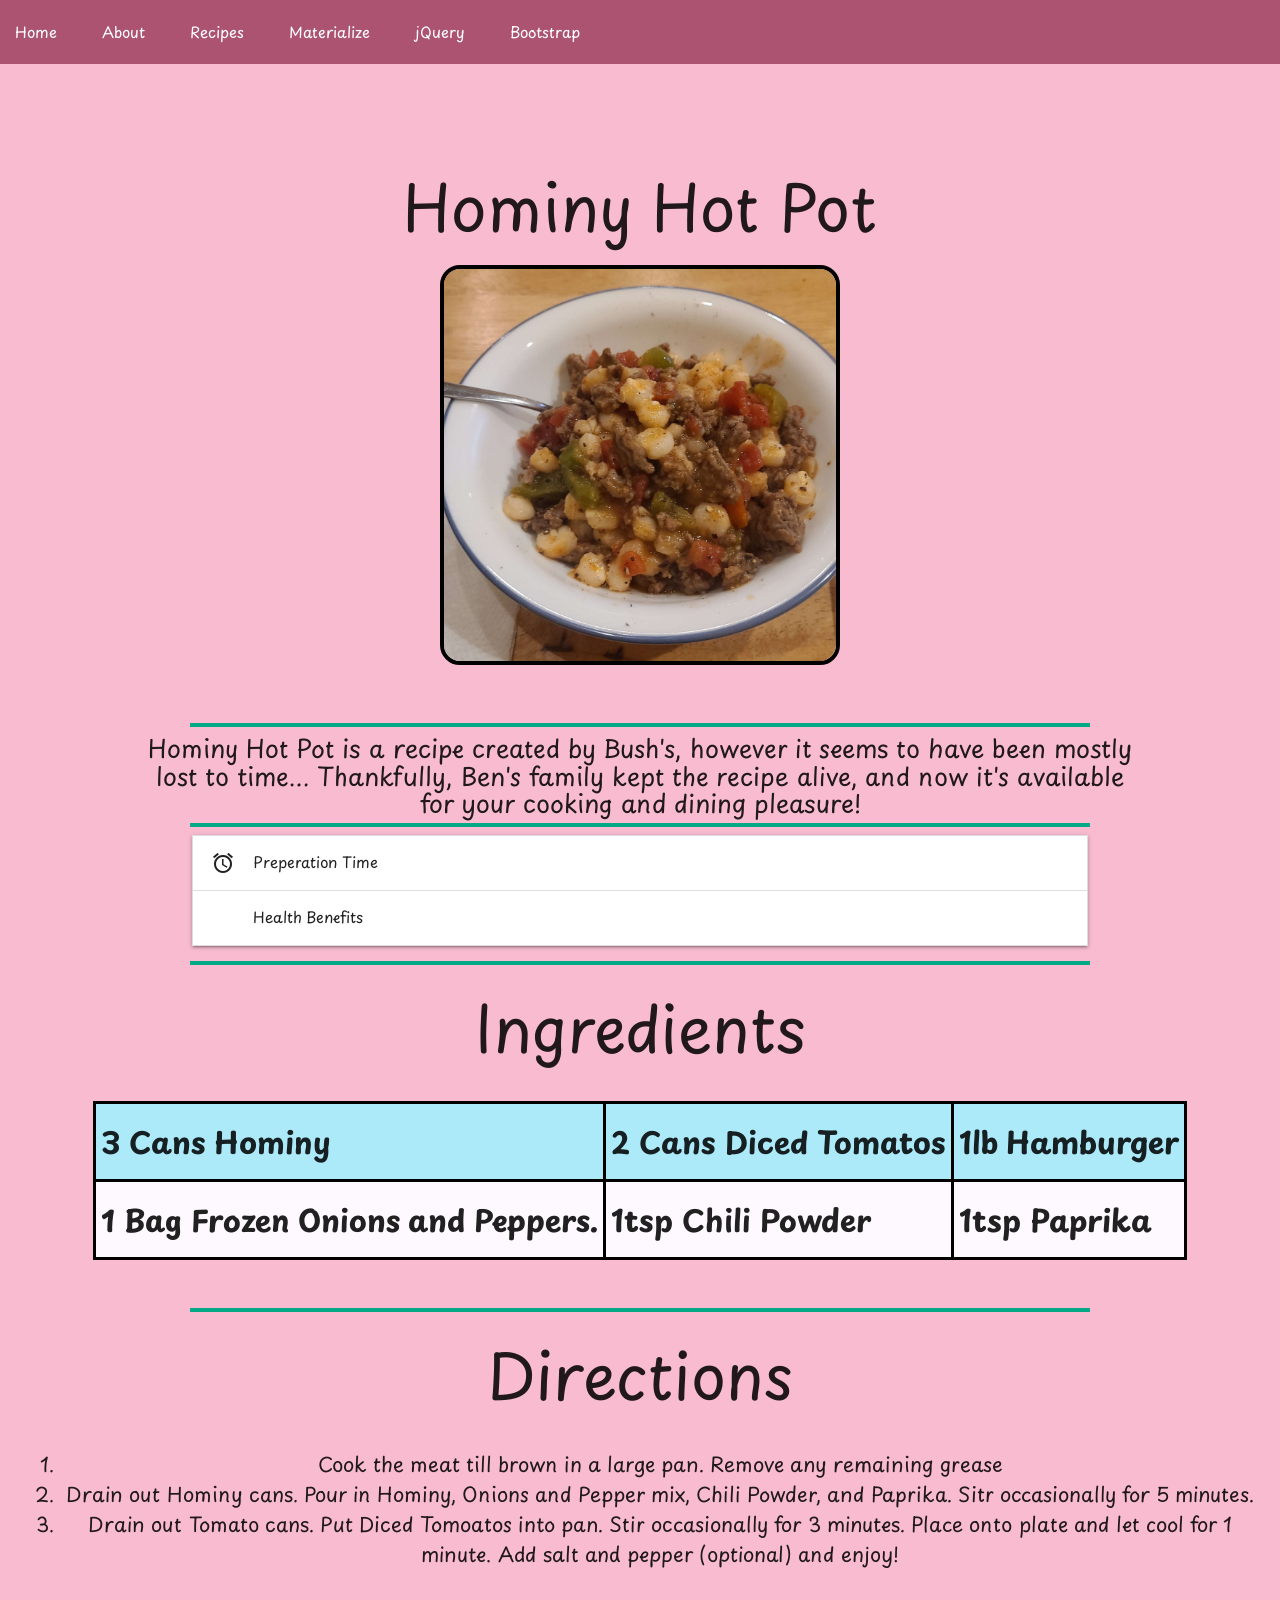
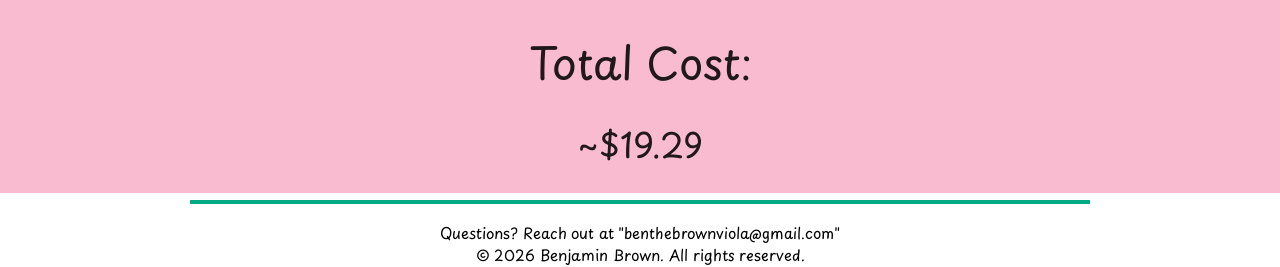
<file: hominy.html>
<!DOCTYPE html>
<html lang="en">
<head>
   <meta charset="UTF-8">
   <meta name="viewport" content="width=device-width, initial-scale=1.0">
   <title>Cooking With Ben</title>
    <link rel="stylesheet" href="materialize.css">
    <link rel="stylesheet" href="style.css">
    <link rel="stylesheet" href="https://fonts.googleapis.com/icon?family=Material+Icons" />
   <style>
   
        #navbar {
           background-color: #ac5372; /* Light pink background */
        }
       .header-bg {
           background-color: #f8bbd0; /* Light pink background */
       }
       .section-bg {
           background-color: #420727; /* Light orange background */
       }
       .shadow {
           box-shadow: 0 4px 8px rgba(0, 0, 0, 0.2);
       }
       .table-header {
           background-color: #ffab91; /* Light red background */
       }
   </style>
</head>
<body>

   <!-- Navbar -->
   <nav id="navbar">
       <div class="nav-wrapper">
        
<ul>
   <li><a href="index.html">Home</a></li>
   <li> <a href="about.html">About</a></li>
  <li> <a href="recipies.html">Recipes</a></li>        
  <li> <a href="materialize.html">Materialize</a></li>      
    <li> <a href="jquery.html">jQuery</a></li>  
        <li> <a href="bootstrap.html">Bootstrap</a></li>     
           </ul>
       </div>
   </div>
   </nav>
   </nav>

    <div class="section header-bg">
    <section>
        <div class = "title">
           <h1>Hominy Hot Pot</h1>
           <img src="images/hominy.png" style = "max-width: 400px; border-radius: 20px; border: 4px solid black;">
        </div>
    </section>
<hr>
<h5>Hominy Hot Pot is a recipe created by Bush's, however it seems to have been mostly lost to time... Thankfully, Ben's family kept the recipe alive, and now it's available for your cooking and dining pleasure!</h5>
<hr>
<section class="container">
<ul class="collapsible">
    <li>
      <div class="collapsible-header"><i class="material-icons">alarm</i>Preperation Time</div>
      <div class="collapsible-body"><span>~30 minutes. Depends on how cooked you want your tomatoes to be.</span></div>
    </li>
    <li>
      <div class="collapsible-header"><i class="material-icons">dining</i>Health Benefits</div>
      <div class="collapsible-body"><span>The tomatos, hominy, peppers, and onions adds in your vegetable intake. The meat (depending on the amount of leaness) can be very helpful for your protien intake.</span></div>
    </li>
  </ul>
  </section>
  <hr>
<h1 style="margin: 0 auto; text-align: center; padding-top: 20px;">Ingredients</h1>
 <table>
    <tr style="border: 3px, solid, black;">
      <td style="border: 3px, solid, black;"><b>3 Cans Hominy</b></td>
      <td style="border: 3px, solid, black;"><b>2 Cans Diced Tomatos</b></td>
      <td style="border: 3px, solid, black;"><b>1lb Hamburger</b></td>
    </tr>
    <tr>
      <td style="border: 3px, solid, black;"><b>1 Bag Frozen Onions and Peppers.</b></td>
      <td style="border: 3px, solid, black;"><b>1tsp Chili Powder</b></td>
      <td style="border: 3px, solid, black;"><b>1tsp Paprika</b></td>
    </tr>
  </table>

  <hr>
  

  <h1 style="margin: 0 auto; text-align: center; padding-top: 20px;">Directions</h1>
  
  <div class = "directions">
  <ol>
    <li>Cook the meat till brown in a large pan. Remove any remaining grease</li>
    <li>Drain out Hominy cans. Pour in Hominy, Onions and Pepper mix, Chili Powder, and Paprika. Sitr occasionally for 5 minutes.</li>
    <li>Drain out Tomato cans. Put Diced Tomoatos into pan. Stir occasionally for 3 minutes. Place onto plate and let cool for 1 minute. Add salt and pepper (optional) and enjoy!</li>
  </ol>
</div>

    <div class="bigtext">
    <h3>Total Cost:</h3>
    <h4 id="cost">cost</h4>
    </div>
  <script>
    const prices = [
  ["hominey", 3.70],
  ["tomato", 3.36],
  ["hamburger", 7.23],
  ["onionPep", 2.84],
  ["chili powder", 1.08],
  ["paprika", 1.08]
];
const totalValue = prices.reduce((sum, item) => sum + item[1], 0);

document.getElementById("cost").textContent = "~$" + totalValue;
  </script>

</div>

        <hr>
    
   <footer>
    <div class="center-align">
    <p class="black-text">Questions? Reach out at "benthebrownviola@gmail.com"</p>
    <p class="black-text">&copy; 2026 Benjamin Brown. All rights reserved.</p>
    </div>
    </div>
    </div>
    </div>
    </footer>

    <!-- Materialize JS (CDN) -->
  <script src="https://cdnjs.cloudflare.com/ajax/libs/materialize/1.0.0/js/materialize.min.js"></script>

    <script>
  document.addEventListener('DOMContentLoaded', function() {
    var collapse=document.querySelectorAll('.collapsible');
    M.Collapsible.init(collapse);
  });
    </script>

    </body>
</html>
</file>
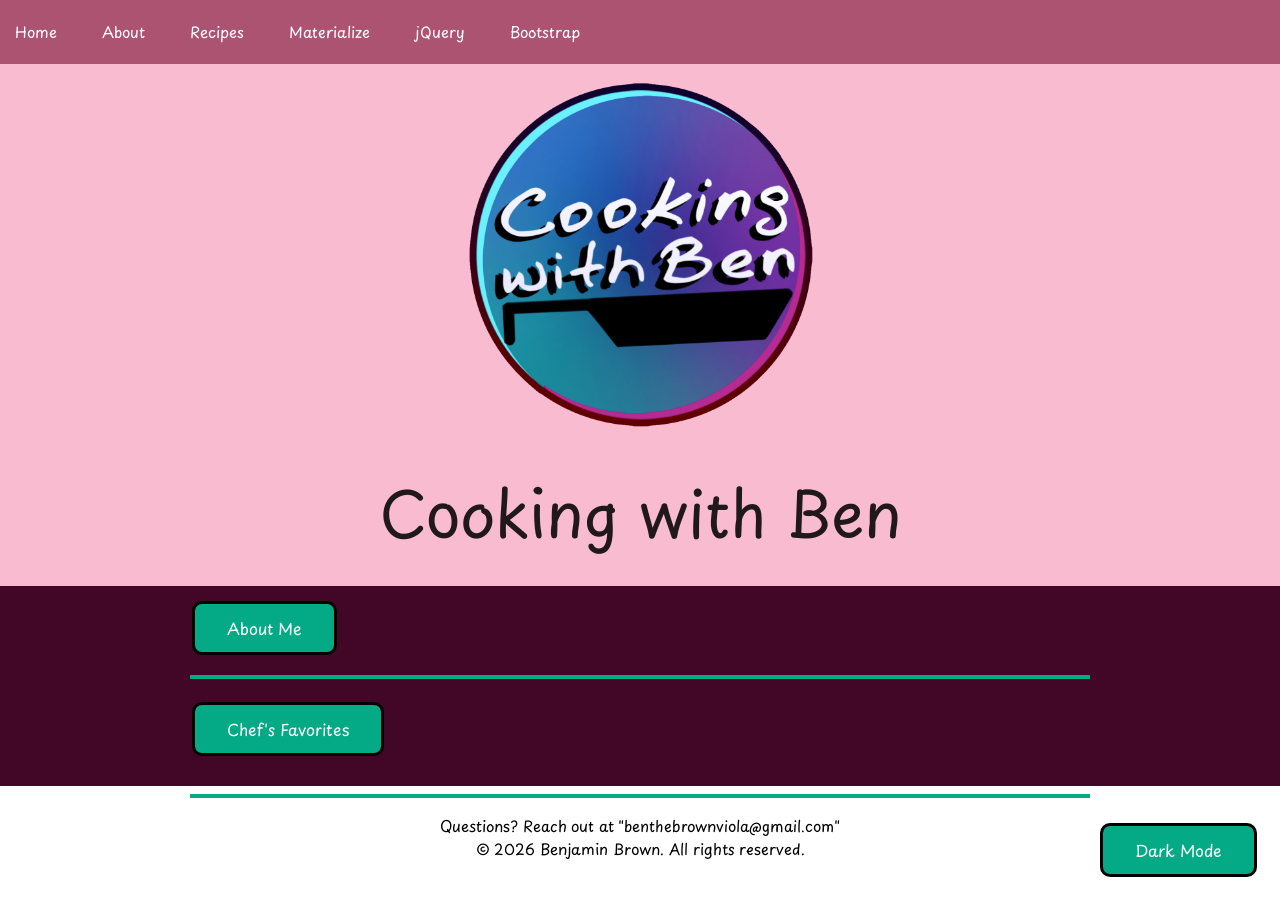
<file: jquery.html>
<!DOCTYPE html>
<html lang="en">
<head>
   <meta charset="UTF-8">
   <meta name="viewport" content="width=device-width, initial-scale=1.0">
   <title>Cooking With Ben</title>
    <link rel="stylesheet" href="materialize.css">
    <link rel="stylesheet" href="style.css">
    <link rel="stylesheet" href="https://fonts.googleapis.com/icon?family=Material+Icons" />

   <style>
    :root{
        --bg-navbar-color:#ac5372;
        --bg-color: #f8bbd0;
        --bg-section-color:#420727;
        --bg-table-header-color: #ffab91;
        --black-text: black;
    }
          
    .dark {
    background: black;
    color: white;
        --black-text: white;
        --bg-navbar-color:#420727;
        --bg-color: #ac5372;
        --bg-section-color:#420727;
        --bg-table-header-color: #da795b;
    }

        #navbar {
           background-color: var(--bg-navbar-color); /* Light pink background */
        }
       .header-bg {
           background-color: var(--bg-color); /* Light pink background */
       }
       .section-bg {
           background-color: var(--bg-section-color); /* Light orange background */
       }
       .shadow {
           box-shadow: 0 4px 8px rgba(0, 0, 0, 0.2);
       }
       .table-header {
           background-color: var(--bg-table-header-color); /* Light red background */
       }
        
       img.grayscale {
            filter: grayscale(100%); /* 100% = fully grayscale */
            -webkit-filter: grayscale(100%); /* For older Safari */
            transition: filter 0.3s ease; /* Smooth transition */
        }
        .text-black {
           color: var(--black-text); /* Black Text*/
       }
       


        
        .item:hover {
            outline: 4px solid rgb(8, 122, 56);
            outline-offset: 4px;
            transition: outline 0.2s ease;
        }

        .item img {
            border-radius: 15px;
        }   

        #panel{

            display: none;
        }
        
        #carousel{

            display: none;
        }

   </style>

<script src="https://ajax.googleapis.com/ajax/libs/jquery/3.7.1/jquery.min.js"></script>
<script> 
$(document).ready(function(){
  $("#flip").click(function(){
    $("#panel").slideToggle("slow");
  });
});
</script>
<script> 
$(document).ready(function(){
  $("#fade").click(function(){
    $("#carousel").fadeToggle("slow");
  });
});
</script>
<script> 
  $(document).ready(function(){
    $('.fixed-action-btn').floatingActionButton();
  });
</script>
<script> 
$(document).ready(function(){
  $("#darkModeBtn").click(function() {
    return $("body").toggleClass("dark");
  });
});
</script>
</head>
<body>

    <div class="fixed-action-btn">
<button id="darkModeBtn">Dark Mode</button>
</div>

   <!-- Navbar -->
   <nav id="navbar">
       <div class="nav-wrapper">
        
<ul>
   <li><a href="index.html">Home</a></li>
   <li> <a href="about.html">About</a></li>
  <li> <a href="recipies.html">Recipes</a></li>        
  <li> <a href="materialize.html">Materialize</a></li>       
  <li> <a href="jquery.html">jQuery</a></li>
      <li> <a href="bootstrap.html">Bootstrap</a></li>           
           </ul>
       </div>
   </div>
   </nav>
   </nav>


   <!-- Header Section -->
   <div class="section header-bg center-align">
    <img src="images/logo.png" height = 350px width = 350px class="responsive-img">
    <h1>Cooking with Ben</h1>
   </div>

 <!-- About Me Section -->
    <div class="white-text">
   <div class="section section-bg">
       <div class="container">
           <div class="row">
               
                
                
              <div id="flip">
                   <button>About Me</button>
                   </div>
                   

                   <div id="panel">
                    <br>
                   <h5>I'm Benjamin, a young programmer and musician that enjoys cooking! This website provides recipes that my family have been making for decades that I wanted to share with the world.</h5>
                    <br>
                   <h5>Cooking had been an integral part of my life for years as my mom would always ask him to help with dinner, causing me to learn about my families recipes from over generations.</h5>
               <div class="col s8 m4">
                   <img src="images/Ben.jpg" alt="Image of Ben" class="responsive-img shadow">
                  
                   </div>
               </div>
           </div>
       </div>

    <hr>

      <!-- BASIC CAROUSEL -->
    <section class="section section-bg">
    <div class="white-text">
    <div class="container">
    <div id="fade">
    <button>Chef's Favorites</button>
    </div>
    </div>

 <div id="carousel">
     <!-- Chef's Favorites Section -->
    <div class="center-align">
    <div class="white-text">
    <div class=" section section-bg">
    <div class="container">
    <h2>Chef's Favorites</h2>
    </div>
    <div class="row">

       <div class="col a12 m6">
           <a href="spaghetti.html"><img src="images/spaghetti.png" alt="Bakery Image" class="responsive-img shadow circle item" height="400px" width="400px"></a>
           <p>Spaghetti</p>
       </div>
       <div class="col a12 m6"">
           <a href="hominy.html"><img src="images/hominy.png" alt="Bakery Image" class="responsive-img shadow circle item" height="300px" width="400px"></a>
           <p>Hominy Hotpot</p>
        </div>
    </div>
    </div>
    </section>
        </div>
    <hr>
    

   <!-- Footer -->
   <footer>
    <div class="center-align">
    <p class="text-black">Questions? Reach out at "benthebrownviola@gmail.com"</p>
    <p class="text-black">&copy; 2026 Benjamin Brown. All rights reserved.</p>
    </div>
    </div>
    </div>
   </footer>




     <!-- Materialize JS (CDN) -->
  <script src="https://cdnjs.cloudflare.com/ajax/libs/materialize/1.0.0/js/materialize.min.js"></script>

 <script>
    document.addEventListener('DOMContentLoaded', function () {
      // =========================
      // Basic carousel init
      // =========================
      const basicElem = document.querySelector('#basicCarousel');
      const basicInstance = M.Carousel.init(basicElem, {
        duration: 200,
        dist: -100,
        shift: 0,
        padding: 0,
        numVisible: 5,
        indicators: false
      });


      document.querySelector('#basicPrev').addEventListener('click', () => basicInstance.prev());
      document.querySelector('#basicNext').addEventListener('click', () => basicInstance.next());
      document.querySelector('#basicGo3').addEventListener('click', () => basicInstance.set(2)); // 0-based index

      // =========================
      // Full-width carousel-slider init
      // =========================
      const fwElem = document.querySelector('#fullWidthCarousel');
      const fwInstance = M.Carousel.init(fwElem, {
        fullWidth: true,
        indicators: true
      });


      document.querySelector('#fwPrev').addEventListener('click', () => fwInstance.prev());
      document.querySelector('#fwNext').addEventListener('click', () => fwInstance.next());


      // Optional autoplay for full-width
      let autoplayOn = false;
      let autoplayTimer = null;


      function startAutoplay() {
        autoplayTimer = setInterval(() => fwInstance.next(), 3000);
        autoplayOn = true;
      }
      function stopAutoplay() {
        clearInterval(autoplayTimer);
        autoplayTimer = null;
        autoplayOn = false;
      }


      document.querySelector('#fwToggle').addEventListener('click', () => {
        if (autoplayOn) stopAutoplay();
        else startAutoplay();
      });
    });
  </script>
  
</body>
</html>
</file>
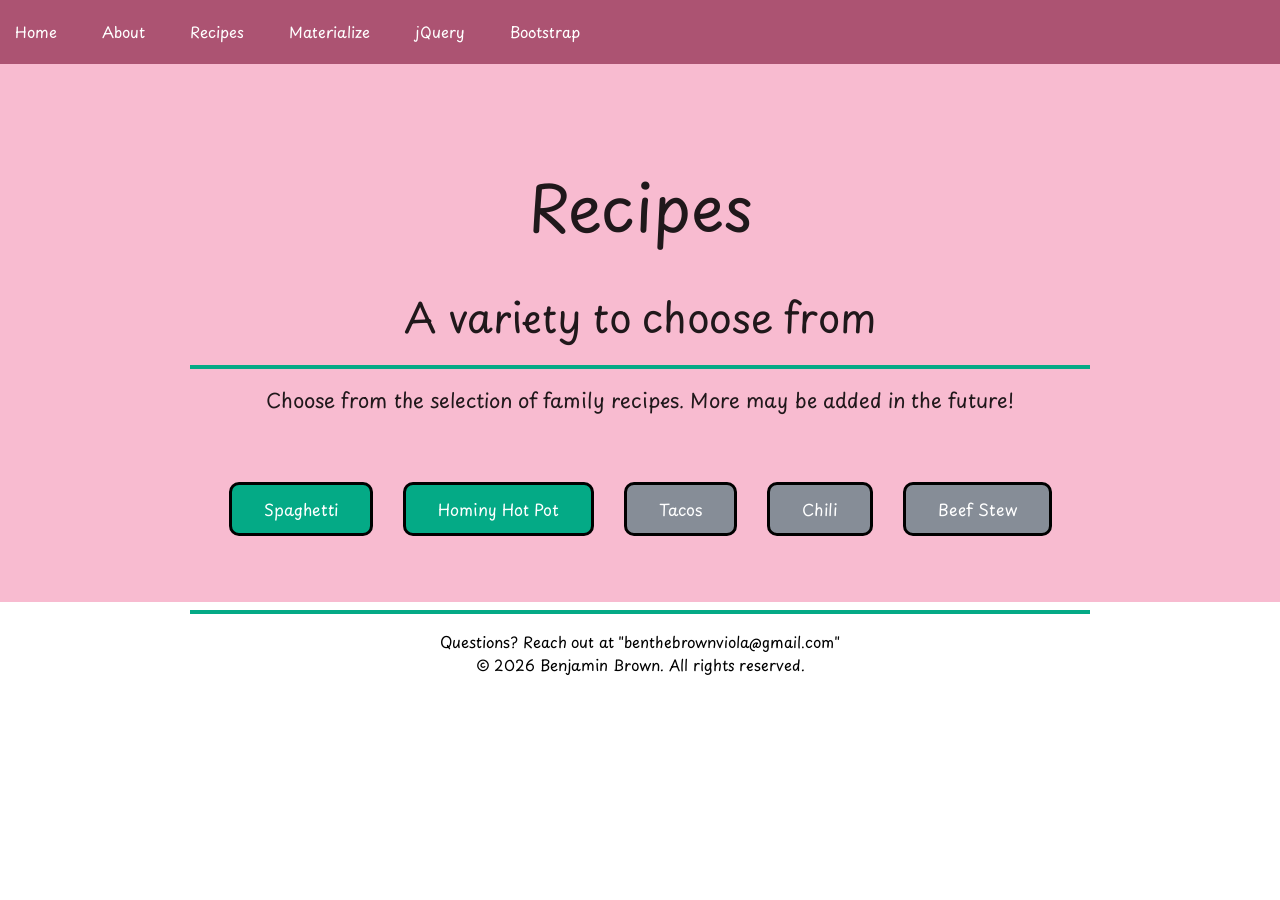
<file: recipies.html>
<!DOCTYPE html>
<html lang="en">
<head>
   <meta charset="UTF-8">
   <meta name="viewport" content="width=device-width, initial-scale=1.0">
   <title>Cooking With Ben</title>
    <link rel="stylesheet" href="materialize.css">
    <link rel="stylesheet" href="style.css">
   <style>
   
        #navbar {
           background-color: #ac5372; /* Light pink background */
        }
       .header-bg {
           background-color: #f8bbd0; /* Light pink background */
       }
       .section-bg {
           background-color: #420727; /* Light orange background */
       }
       .shadow {
           box-shadow: 0 4px 8px rgba(0, 0, 0, 0.2);
       }
       .table-header {
           background-color: #ffab91; /* Light red background */
       }
   </style>
</head>
<body>

   <!-- Navbar -->
   <nav id="navbar">
       <div class="nav-wrapper">
        
<ul>
   <li><a href="index.html">Home</a></li>
   <li> <a href="about.html">About</a></li>
  <li> <a href="recipies.html">Recipes</a></li>        
  <li> <a href="materialize.html">Materialize</a></li>   
    <li> <a href="jquery.html">jQuery</a></li>      
        <li> <a href="bootstrap.html">Bootstrap</a></li>    
           </ul>
       </div>
   </div>
   </nav>
   </nav>

 <div class="section header-bg">
    <section>
        
        <div class = "title">
           <h1>Recipes</h1>
        </div>
        <div class = "center-align">
        <h1 style="font-size: 40px; margin-top: -20px;">A variety to choose from</h1>
    <hr>
        <h2 style="font-size: 20px; margin-top: 20px;">Choose from the selection of family recipes. More may be added in the future!</h2>
        </div>
        </section>
        <div class="centerbutton" style="padding-bottom: 4%; margin-top: 4%;">
            <a href="spaghetti.html"> <button>Spaghetti</button> </a>
            <a href="hominy.html"> <button>Hominy Hot Pot</button> </a>
            <button disabled class="disabledButton">Tacos</button>
            <button disabled class="disabledButton">Chili</button>
            <button disabled class="disabledButton">Beef Stew</button>
        </div>
    </section>
</div>

   </main>

    <hr>

    
   <footer>
    <div class="center-align">
    <p class="black-text">Questions? Reach out at "benthebrownviola@gmail.com"</p>
    <p class="black-text">&copy; 2026 Benjamin Brown. All rights reserved.</p>
    </div>
    </div>
    </div>
    </div>
    </footer>
    </body>
</html>

</html>
</file>
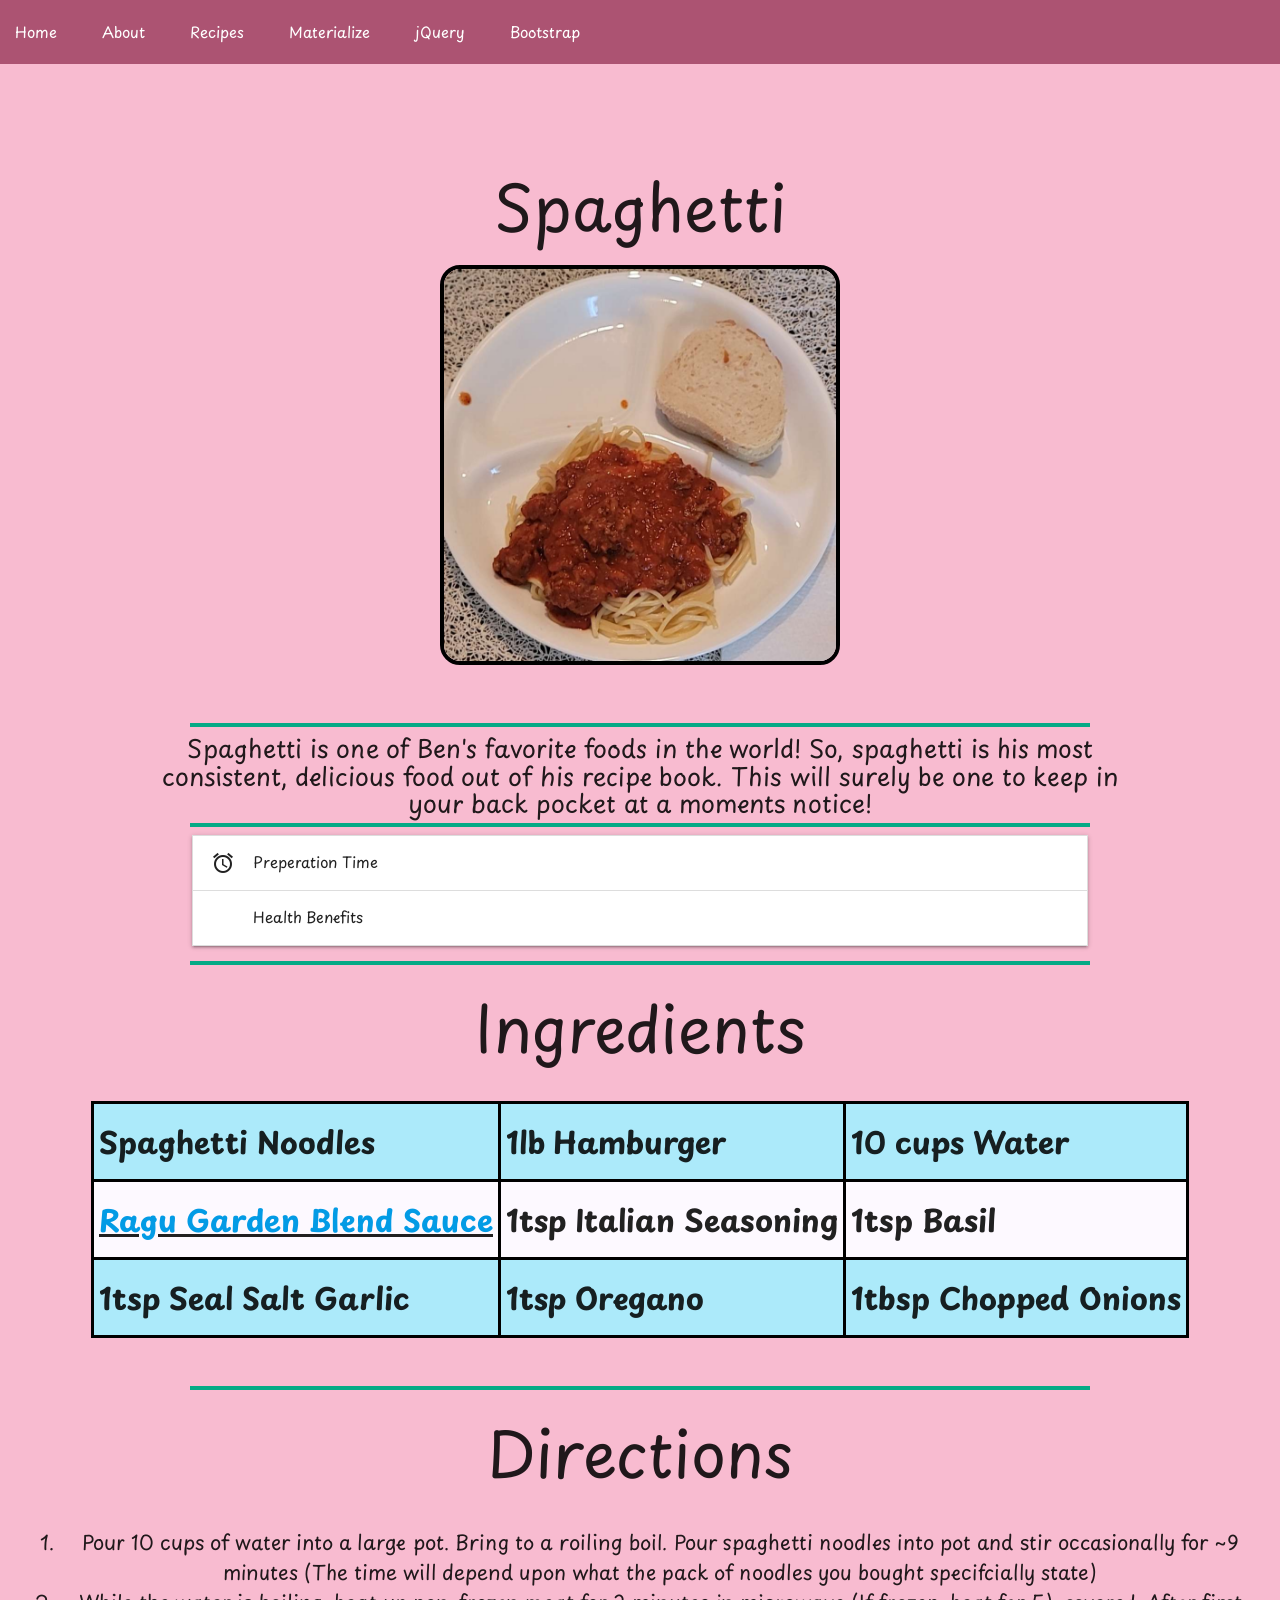
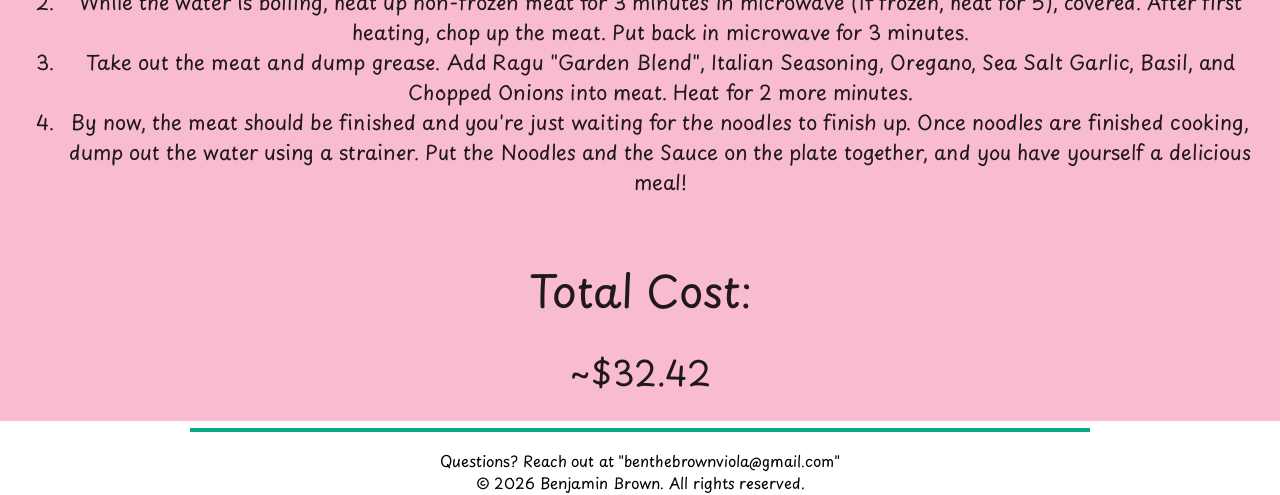
<file: spaghetti.html>
<!DOCTYPE html>
<html lang="en">
<head>
   <meta charset="UTF-8">
   <meta name="viewport" content="width=device-width, initial-scale=1.0">
   <title>Cooking With Ben</title>
    <link rel="stylesheet" href="materialize.css">
    <link rel="stylesheet" href="style.css">
    <link rel="stylesheet" href="https://fonts.googleapis.com/icon?family=Material+Icons" />
   <style>
   
        #navbar {
           background-color: #ac5372; /* Light pink background */
        }
       .header-bg {
           background-color: #f8bbd0; /* Light pink background */
       }
       .section-bg {
           background-color: #420727; /* Light orange background */
       }
       .shadow {
           box-shadow: 0 4px 8px rgba(0, 0, 0, 0.2);
       }
       .table-header {
           background-color: #ffab91; /* Light red background */
       }
   </style>
</head>
<body>

   <!-- Navbar -->
   <nav id="navbar">
       <div class="nav-wrapper">
        
<ul>
   <li><a href="index.html">Home</a></li>
   <li> <a href="about.html">About</a></li>
  <li> <a href="recipies.html">Recipes</a></li>        
  <li> <a href="materialize.html">Materialize</a></li>   
    <li> <a href="jquery.html">jQuery</a></li>  
        <li> <a href="bootstrap.html">Bootstrap</a></li>        
           </ul>
       </div>
   </div>
   </nav>
   </nav>


   

    <div class="section header-bg">

    <section>
        <div class = "title">
           <h1>Spaghetti</h1>
           <img src="images/spaghetti.png" style = "max-width: 400px; border-radius: 20px; border: 4px solid black;">
        </div>
    </section>
<hr>
<h5>Spaghetti is one of Ben's favorite foods in the world! So, spaghetti is his most consistent, delicious food out of his recipe book. This will surely be one to keep in your back pocket at a moments notice!</h5>
<hr>

<section class="container">
<ul class="collapsible">
    <li>
      <div class="collapsible-header"><i class="material-icons">alarm</i>Preperation Time</div>
      <div class="collapsible-body"><span>~30 minutes. Usually depends upon how long water takes to boil and how long noodles take to cook.</span></div>
    </li>
    <li>
      <div class="collapsible-header"><i class="material-icons">dining</i>Health Benefits</div>
      <div class="collapsible-body"><span>Noodles provde a healthy amount of carbs to your diet. The tomato sauce adds in your vegetable intake. The meat (depending on the amount of leaness) can be very helpful for your protien intake.</span></div>
    </li>
  </ul>
  </section>

  <hr>

<h1 style="margin: 0 auto; text-align: center; padding-top: 20px;">Ingredients</h1>
 <table>
    <tr style="border: 3px, solid, black;">
      <td style="border: 3px, solid, black;"><b>Spaghetti Noodles</b></td>
      <td style="border: 3px, solid, black;"><b>1lb Hamburger</b></td>
      <td style="border: 3px, solid, black;"><b>10 cups Water</b></td>
    </tr>
    <tr>
      <td style="border: 3px, solid, black;"><b><u><a href="https://www.ragu.com/our-sauces/chunky-sauces/garden-combination-tomato-sauce/">Ragu Garden Blend Sauce</a></u></b></td>
      <td style="border: 3px, solid, black;"><b>1tsp Italian Seasoning</b></td>
      <td style="border: 3px, solid, black;"><b>1tsp Basil</b></td>
    </tr>
    <tr>
        <td style="border: 3px, solid, black;"><b>1tsp Seal Salt Garlic</b></td>
        <td style="border: 3px, solid, black;"><b>1tsp Oregano</b></td>
        <td style="border: 3px, solid, black;"><b>1tbsp Chopped Onions</b></td>
      </tr>
  </table>

  <hr>

  <h1 style="margin: 0 auto; text-align: center; padding-top: 20px;">Directions</h1>
  
  <div class = "directions">
  <ol>
    <li>Pour 10 cups of water into a large pot. Bring to a roiling boil. Pour spaghetti noodles into pot and stir occasionally for ~9 minutes (The time will depend upon what the pack of noodles you bought specifcially state)</li>
    <li>While the water is boiling, heat up non-frozen meat for 3 minutes in microwave (If frozen, heat for 5), covered. After first heating, chop up the meat. Put back in microwave for 3 minutes.</li>
    <li>Take out the meat and dump grease. Add Ragu "Garden Blend", Italian Seasoning, Oregano, Sea Salt Garlic, Basil, and Chopped Onions into meat. Heat for 2 more minutes.</li>
    <li>By now, the meat should be finished and you're just waiting for the noodles to finish up. Once noodles are finished cooking, dump out the water using a strainer. Put the Noodles and the Sauce on the plate together, and you have yourself a delicious meal!</li>
  </ol>
</div>

  <div class="bigtext">
    <h3>Total Cost:</h3>
    <h4 id="cost">cost</h4>
  </div>
  <script>
    const prices = [
  ["noodles", 1.84],
  ["sauce", 2.24],
  ["hamburger", 7.23],
  ["italian", 1.08],
  ["garlic", 17.87],
  ["oregano", 1.08],
  ["basil", 1.08]
];
const totalValue = prices.reduce((sum, item) => sum + item[1], 0);

document.getElementById("cost").textContent = "~$" + totalValue;
  </script>



</div>

        <hr>
    
   <footer>
    <div class="center-align">
    <p class="black-text">Questions? Reach out at "benthebrownviola@gmail.com"</p>
    <p class="black-text">&copy; 2026 Benjamin Brown. All rights reserved.</p>
    </div>
    </div>
    </div>
    </div>
    </footer>


<!-- Materialize JS (CDN) -->
  <script src="https://cdnjs.cloudflare.com/ajax/libs/materialize/1.0.0/js/materialize.min.js"></script>

    <script>
  document.addEventListener('DOMContentLoaded', function() {
    var collapse=document.querySelectorAll('.collapsible');
    M.Collapsible.init(collapse);
  });
    </script>



    </body>
</html>
</file>
<file: style.css>
@import url('https://fonts.googleapis.com/css2?family=Annie+Use+Your+Telescope&display=swap');
@import url('https://fonts.googleapis.com/css2?family=Playpen+Sans:wght@100..800&display=swap');

header {
    font-family: Playpen Sans;
    text-anchor: start;
    font-size: 25px;
    
}

nav ul {
    display: flex;
    align-items: center;
    list-style-type: none;
    gap: 1em;
}


nav a {
    text-decoration: none;
    color: var(--text-color)
}

nav a:hover {
    text-decoration: underline;
}

a:visited {
text-decoration: none;
}


#logo {
display: flex;
flex-direction: column;
align-items: center;
padding: 20px;
}

.title {
display: flex;
flex-direction: column;
align-items: center;
padding: 50px;
font-size: 30px;
}

body {
    font-family: Playpen Sans;
}

.bigtext {
display: flex;
flex-direction: column;
align-items: center;
}

hr {
    background-color: #04aa86;
    height: 4px;
    border: none;
    max-width: 900px;
}

p, h5 {
    text-align: center;
    max-width: 1000px;
    margin: 0 auto;
}

button {
background-color: #04aa86;
border: 3px solid black;
border-radius: 10px; 
color: white;
padding: 15px 32px;
font-size: 16px;
font-family: Playpen Sans;
cursor: pointer;
transition: transform 0.2s ease;
}

button:hover {
  background-color: rgb(8, 122, 56);
  transform: scale(1.1);
}

.disabledButton {
    background-color: #868d97;
}

button.disabledButton:hover {
  background-color: #70728b;
  transform: none;
  cursor: not-allowed;
  transform: scale(1.1);
}


.centerbutton {
display: flex;
flex-direction: row;
align-items: center;
justify-content: center;
gap: 30px;
padding: 20px;
}

table {
display: flex;
flex-direction: row;
align-items: center;
justify-content: center;
gap: 30px;
padding: 40px;
font-size: 30px;
text-align: center;
}

tr:nth-child(even) {
  background-color: #fdf9ff;
}

tr:nth-child(odd) {
  background-color: #aceafa;
}

.directions {
display: flex;
flex-direction: column;
align-items: center;
justify-content: center;
padding: 20px;
font-size: 20px;
text-align: center;
}

.imageText {
display: flex;
flex-direction: row;
align-items: center;
justify-content: center;
padding: 20px;
font-size: 30px;
text-align: center;
}

footer {
display: flex;
flex-direction: column;
align-items: center;
padding-top: 10px;
}

input {
    background-color: #e8ecf3;
border: 3px solid black;
border-radius: 10px; 
color: rgb(0, 0, 0);
margin-left: 20px;
padding: 15px 32px;
font-size: 16px;
font-family: Playpen Sans;
cursor: text;
transition: transform 0.2s ease;  
text-align: center;
}



.videosize {
display: flex;
flex-direction: row;
align-items: center;
justify-content: center;
}

.centerImg {
display: flex;
flex-direction: column;
align-items: center;
justify-content: center;
padding: 20px;
}
</file>
